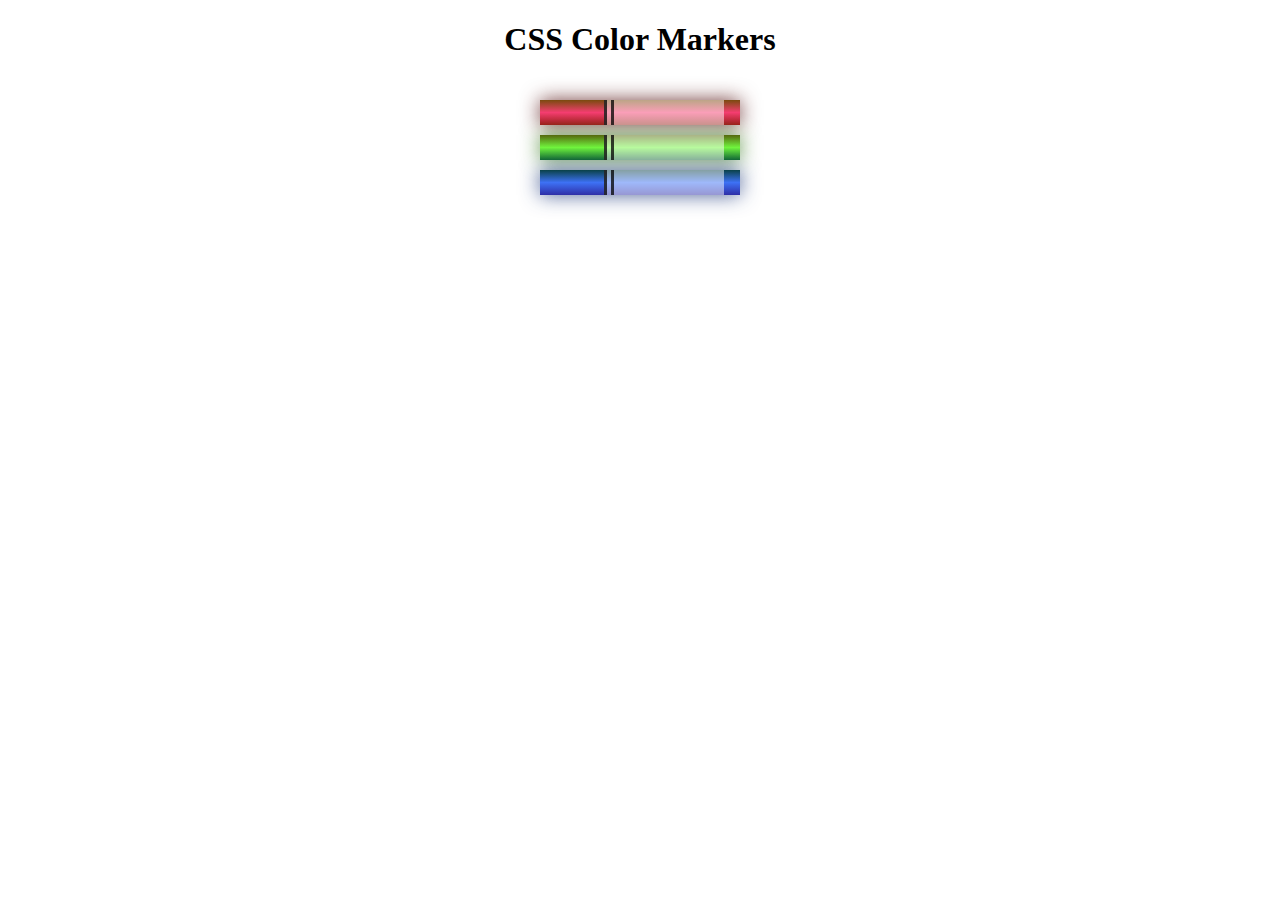
<file: CSS/CSS Color Marker/index.html>
<!DOCTYPE html>
<html lang="en">
  <head>
    <meta charset="utf-8">
    <meta name="viewport" content="width=device-width, initial-scale=1.0">
    <title>Colored Markers</title>
    <link rel="stylesheet" href="styles.css">
  </head>
  <body>
    <h1>CSS Color Markers</h1>
    <div class="container">
      <div class="marker red">
        <div class="cap"></div>
        <div class="sleeve"></div>
      </div>
      <div class="marker green">
        <div class="cap"></div>
        <div class="sleeve"></div>
      </div>
      <div class="marker blue">
        <div class="cap"></div>
        <div class="sleeve"></div>
      </div>
    </div>
  </body>
</html>
</file>
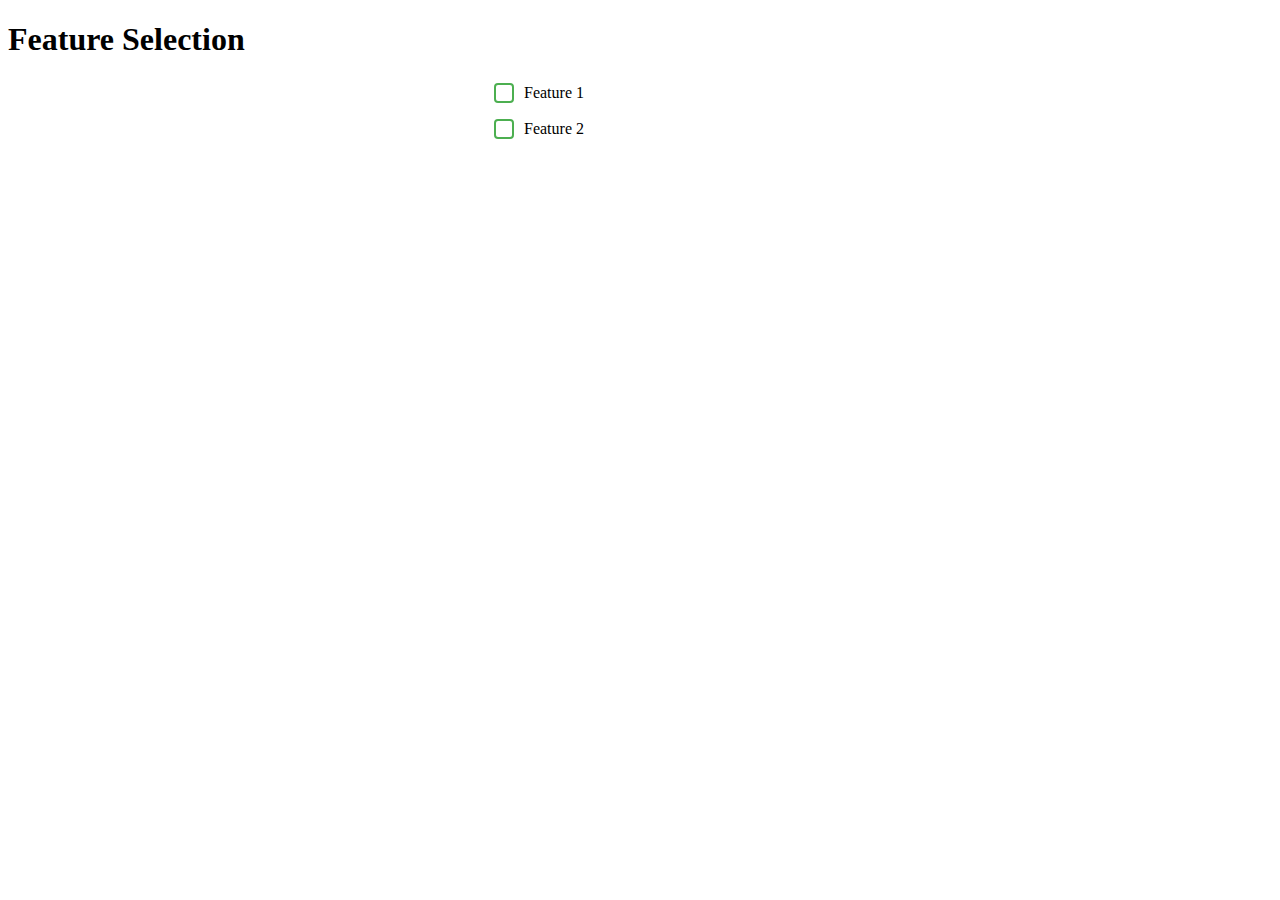
<file: CSS/Feature Selection Page/index.html>
<!DOCTYPE html>
<html lang="en">
<head>
  <meta charset="UTF-8">
  <title>Selection Feature Page</title>
  <link rel="stylesheet" href="styles.css">
</head>
<body>
  <h1>Feature Selection</h1>

  <div class="feature-card-container">
    <label class="feature-card">
      <input type="checkbox" /> Feature 1
    </label>

    <label class="feature-card">
      <input type="checkbox" /> Feature 2
    </label>
  </div>
</body>
</html>
</file>
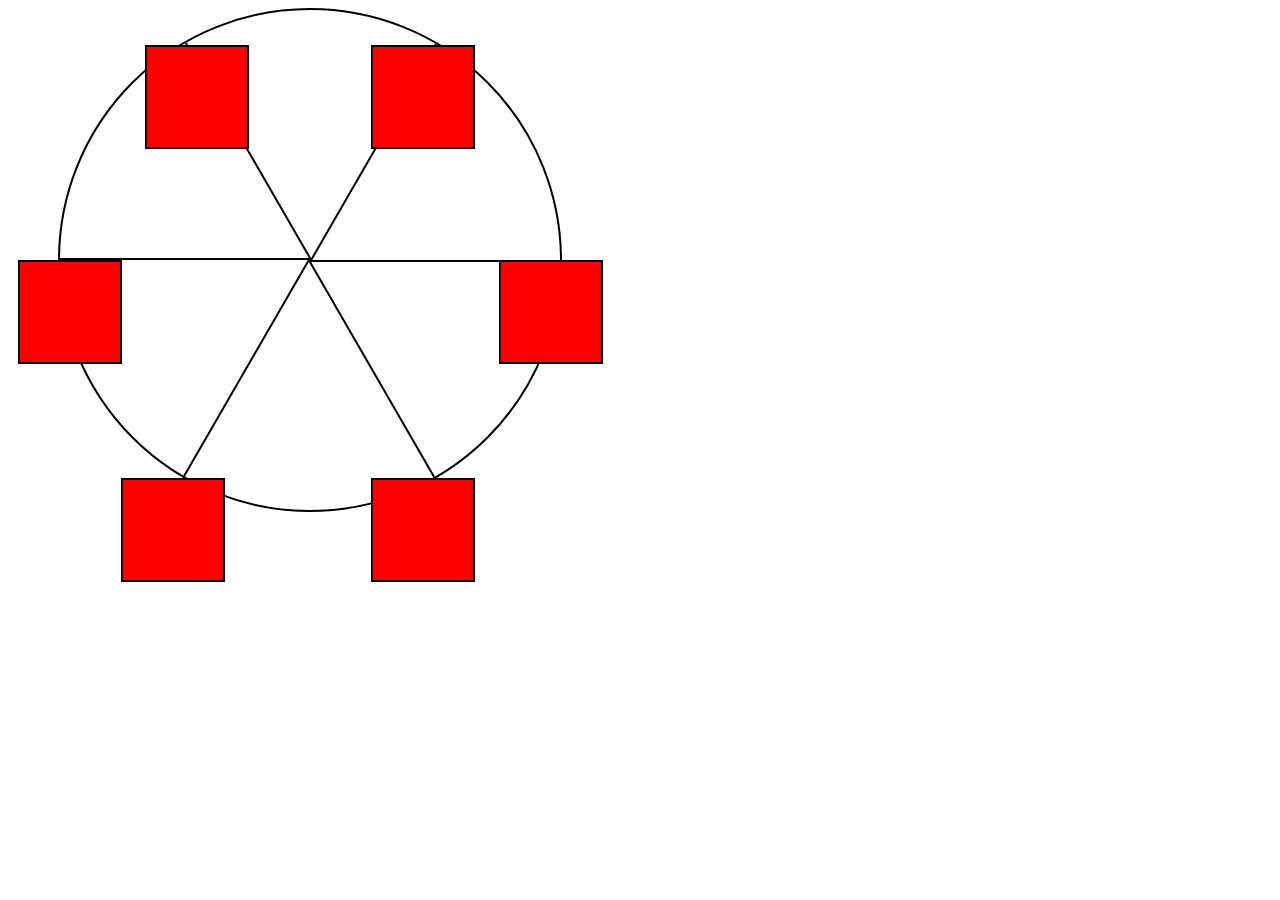
<file: CSS/Ferris Wheel/index.html>
<!DOCTYPE html>
<html lang="en">
  <head>
    <meta charset="UTF-8">
    <title>Ferris Wheel</title>
    <link rel="stylesheet" href="./styles.css">
  </head>
  <body>
    <div class="wheel">
      <span class="line"></span>
      <span class="line"></span>
      <span class="line"></span>
      <span class="line"></span>
      <span class="line"></span>
      <span class="line"></span>

      <div class="cabin"></div>
      <div class="cabin"></div>
      <div class="cabin"></div>
      <div class="cabin"></div>
      <div class="cabin"></div>
      <div class="cabin"></div>
    </div>
  </body>
</html>
</file>
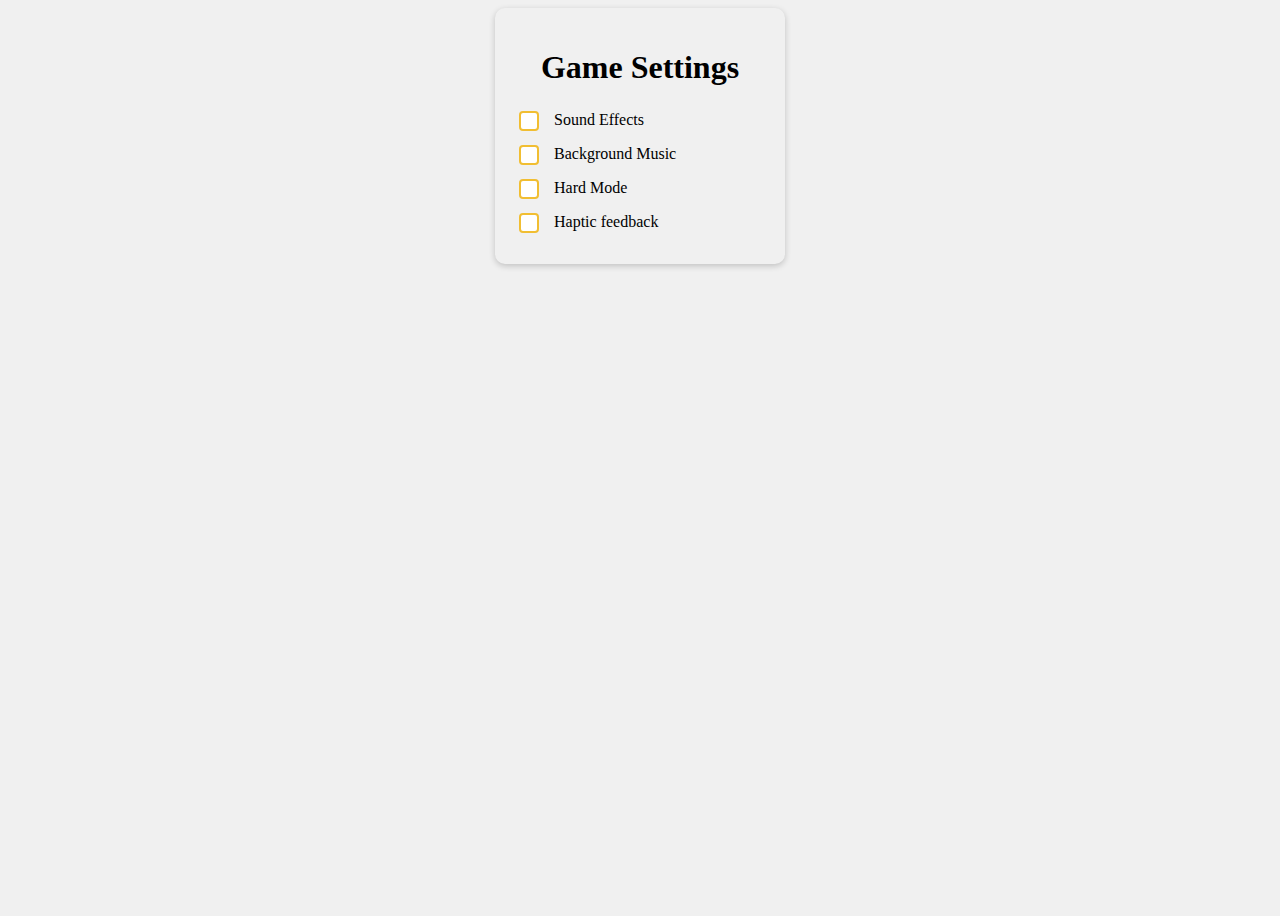
<file: CSS/Game Setting Panel/index.html>
<!DOCTYPE html>
<html lang="en">
  <head>
    <meta charset="UTF-8" />
    <meta name="viewport" content="width=device-width, initial-scale=1.0" />
    <title>Game Settings Panel</title>
    <link rel="stylesheet" href="styles.css" />
  </head>
  <body>
    <div class="settings-card">
      <h1>Game Settings</h1>
      <label> <input type="checkbox" />Sound Effects</label>
      <label> <input type="checkbox" />Background Music</label>
      <label> <input type="checkbox" />Hard Mode</label>
      <label> <input type="checkbox" />Haptic feedback</label>
    </div>
  </body>
</html>
</file>
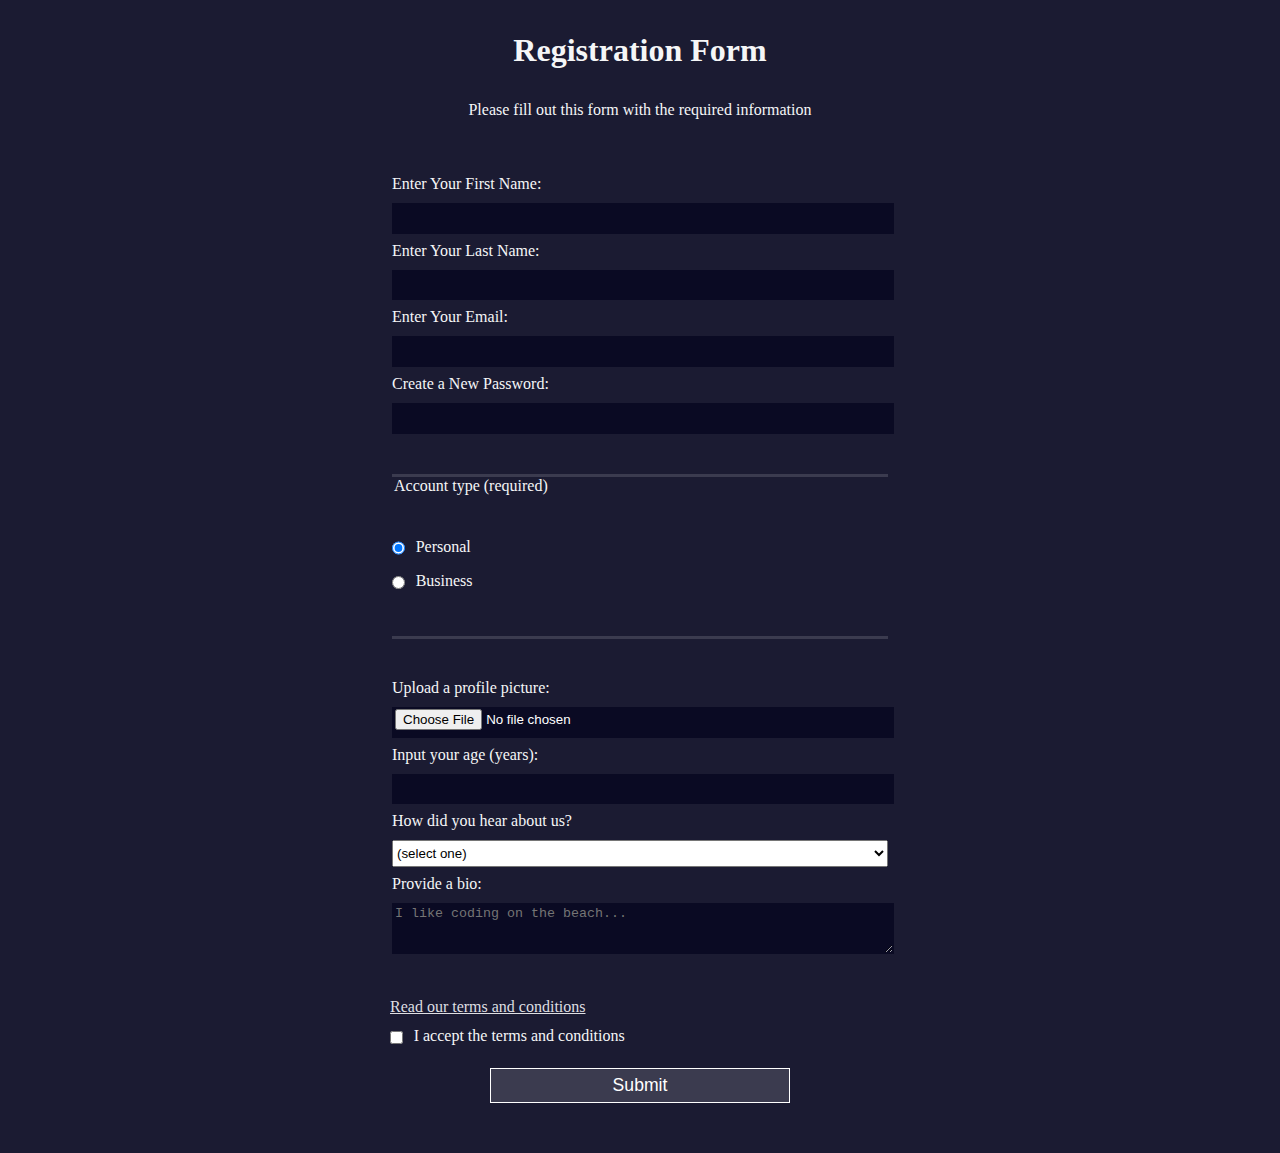
<file: CSS/Registration Form/index.html>
<!DOCTYPE html>
<html lang="en">
  <head>
    <meta charset="UTF-8">
    <title>Registration Form</title>
    <link rel="stylesheet" href="styles.css" />
  </head>
  <body>
    <h1>Registration Form</h1>
    <p>Please fill out this form with the required information</p>
    <form method="post" action='https://register-demo.freecodecamp.org'>
      <fieldset>
        <label for="first-name">Enter Your First Name: <input id="first-name" name="first-name" type="text" required /></label>
        <label for="last-name">Enter Your Last Name: <input id="last-name" name="last-name" type="text" required /></label>
        <label for="email">Enter Your Email: <input id="email" name="email" type="email" required /></label>
        <label for="new-password">Create a New Password: <input id="new-password" name="new-password" type="password" pattern="[a-z0-5]{8,}" required /></label>
      </fieldset>
      <fieldset>
        <legend>Account type (required)</legend>
        <label for="personal-account"><input id="personal-account" type="radio" name="account-type" value="personal" class="inline" checked /> Personal</label>
        <label for="business-account"><input id="business-account" type="radio" name="account-type" value="business" class="inline" /> Business</label>
      </fieldset>
      <fieldset>
        <label for="profile-picture">Upload a profile picture: <input id="profile-picture" type="file" name="file" /></label>
        <label for="age">Input your age (years): <input id="age" type="number" name="age" min="13" max="120" /></label>
        <label for="referrer">How did you hear about us?
          <select id="referrer" name="referrer">
            <option value="">(select one)</option>
            <option value="1">freeCodeCamp News</option>
            <option value="2">freeCodeCamp YouTube Channel</option>
            <option value="3">freeCodeCamp Forum</option>
            <option value="4">Other</option>
          </select>
        </label>
        <label for="bio">Provide a bio:
          <textarea id="bio" name="bio" rows="3" cols="30" placeholder="I like coding on the beach..."></textarea>
        </label>
      </fieldset>
      <a href="https://www.freecodecamp.org/news/terms-of-service">Read our terms and conditions</a>
      <label for="terms-and-conditions">
        <input class="inline" name="terms" id="terms-and-conditions" type="checkbox" required />
        I accept the terms and conditions
      </label>
      <input type="submit" value="Submit" />
    </form>
  </body>
</html>
</file>
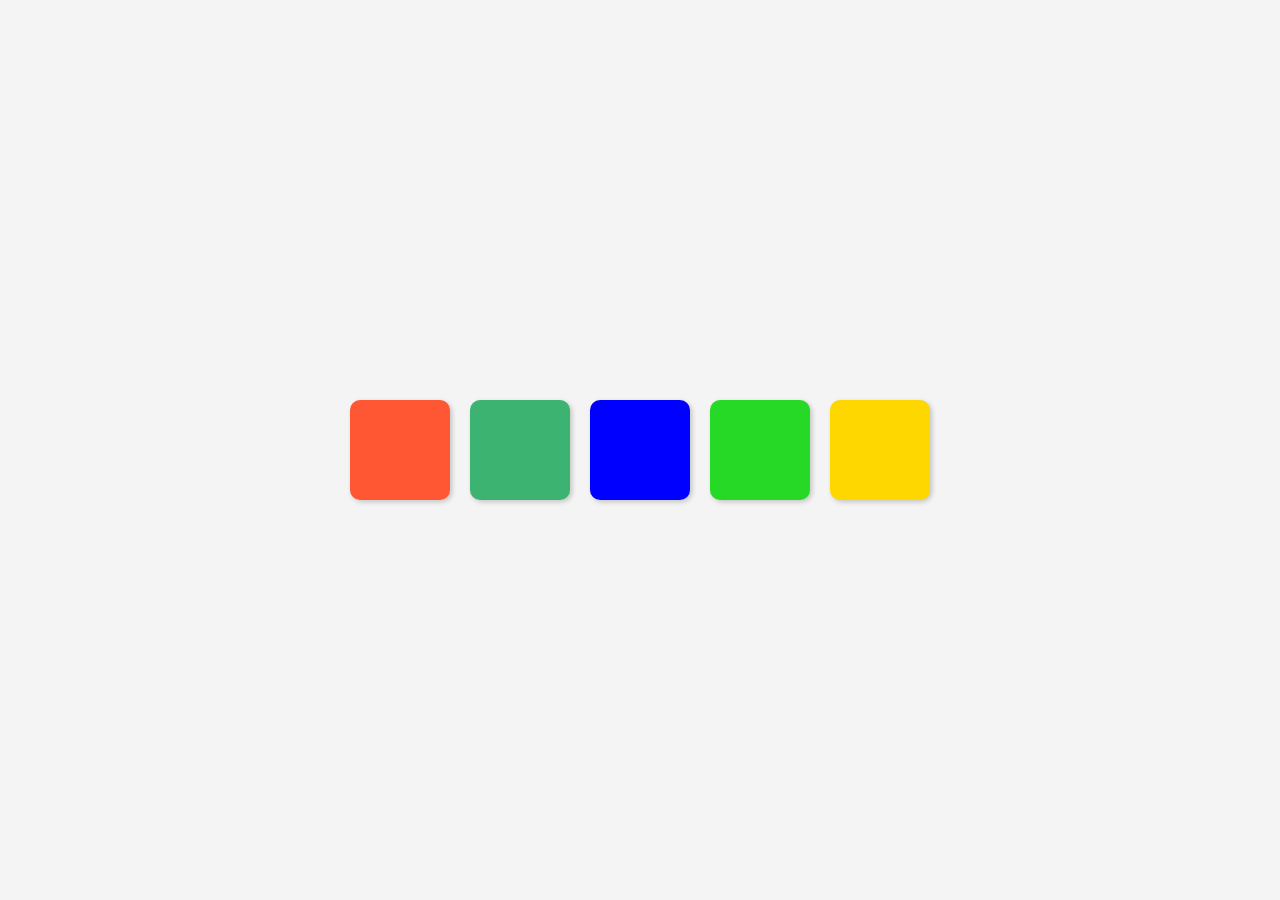
<file: CSS/Set Of Colored Boxes/index.html>
<!DOCTYPE html>
<html lang="en">
<head>
    <meta charset="UTF-8">
    <meta name="viewport" content="width=device-width, initial-scale=1.0">
    <title>Colored Boxes</title>
    <link rel="stylesheet" href="styles.css">
</head>
<body>
    <div class="color-grid">
        <div class="color-box color1"></div>
        <div class="color-box color2"></div>
        <div class="color-box color3"></div>
        <div class="color-box color4"></div>
        <div class="color-box color5"></div>
    </div>
</body>
</html>
</file>
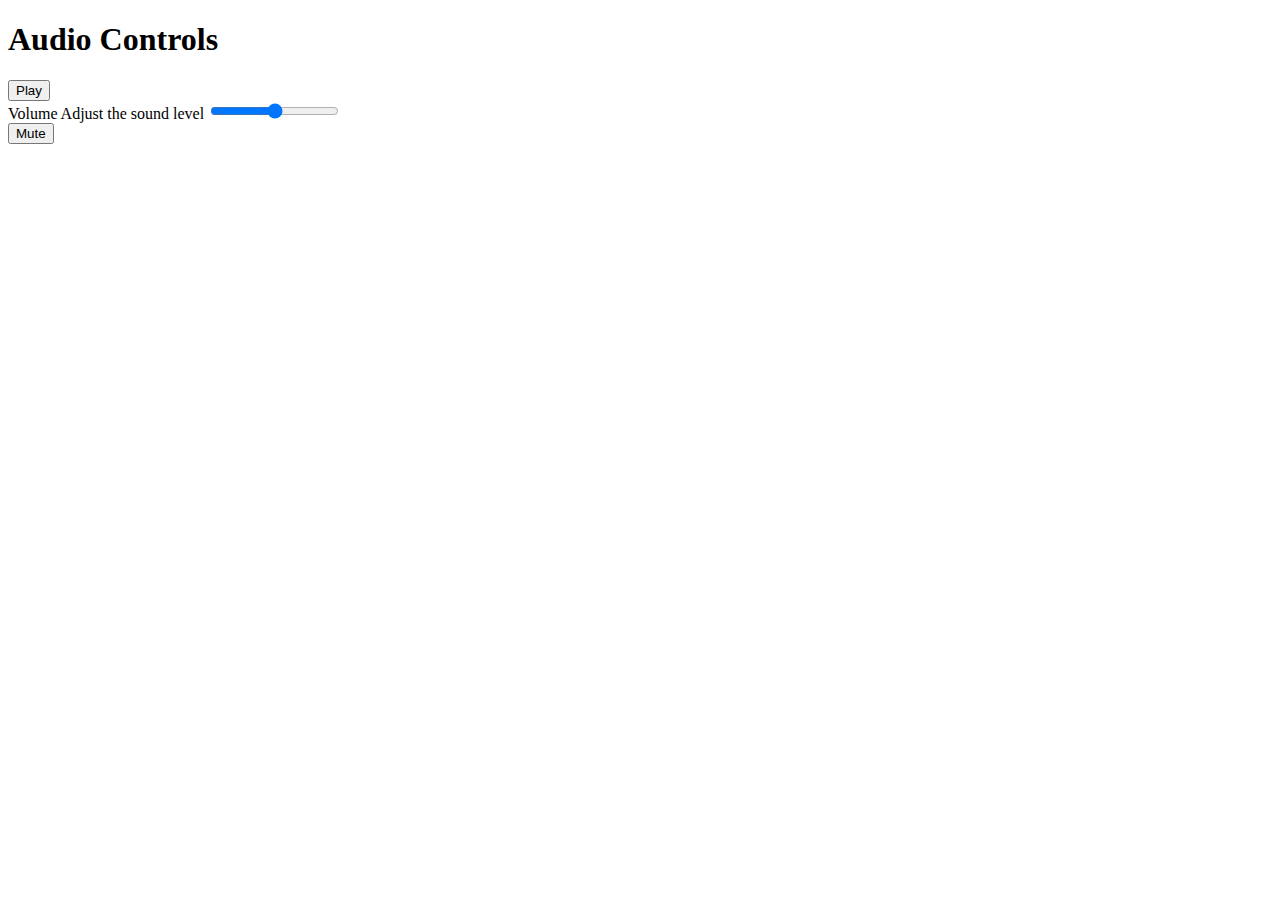
<file: Accessible Audio Controller.html>
<!DOCTYPE html>
<html lang="en">

<head>
    <meta charset="UTF-8">
    <title>Accessible Controls</title>
</head>

<body>

    <h1>Audio Controls</h1>

    <button type="button">Play</button>

    <div>
        <span id="volume-label">Volume</span>
        <span id="volume-description">Adjust the sound level</span>
        <input type="range" min="0" max="100" value="50" aria-labelledby="volume-label volume-description">
    </div>

    <button type="button">Mute</button>

</body>

</html>
</file>
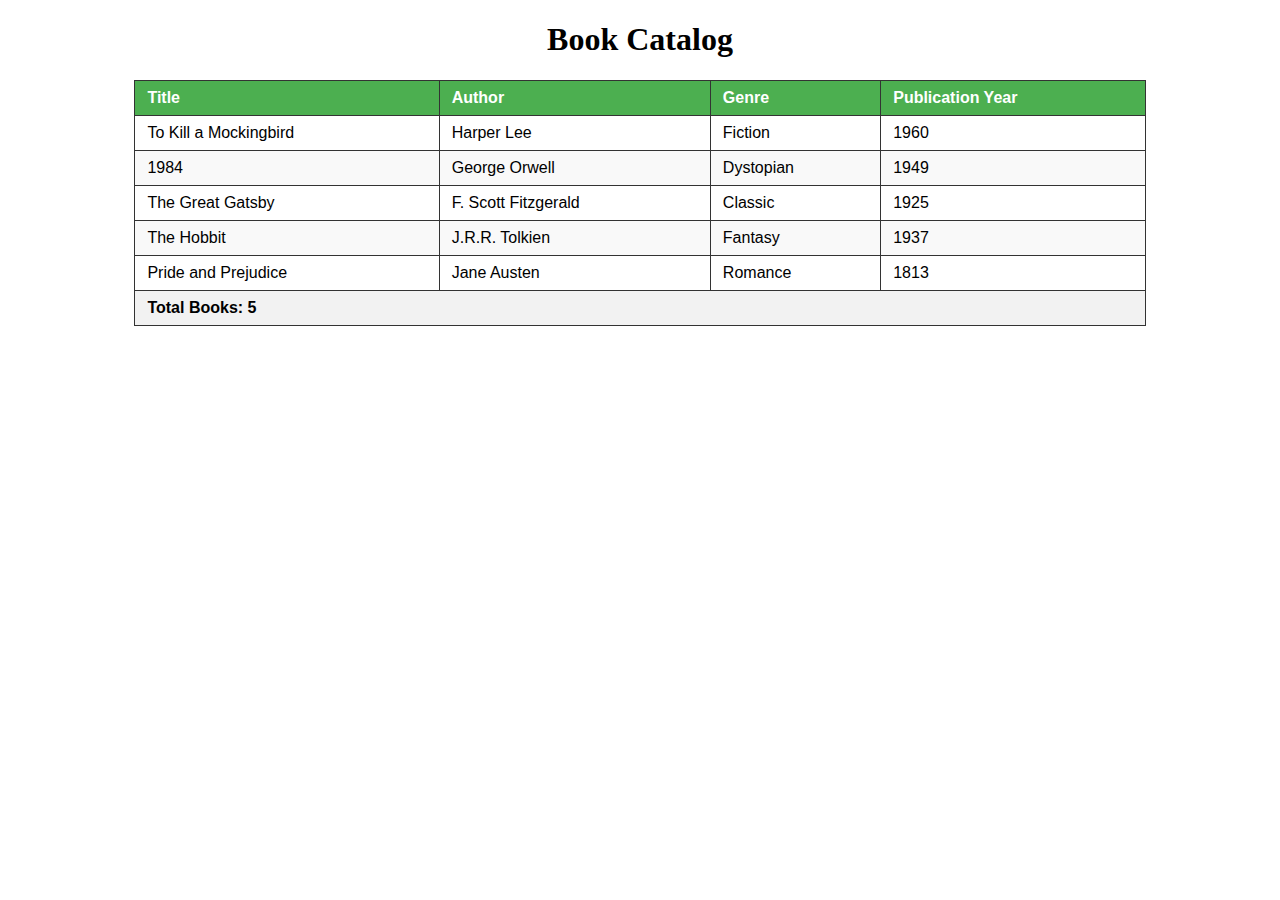
<file: Book Catalog Table.html>
<!DOCTYPE html>
<html lang="en">
<head>
  <meta charset="UTF-8">
  <meta name="viewport" content="width=device-width, initial-scale=1.0">
  <title>Book Catalog</title>
  <style>
    table {
      width: 80%;
      margin: 20px auto;
      border-collapse: collapse;
      font-family: Arial, sans-serif;
    }
    th, td {
      border: 1px solid #333;
      padding: 8px 12px;
      text-align: left;
    }
    thead {
      background-color: #4CAF50;
      color: white;
    }
    tfoot {
      background-color: #f2f2f2;
      font-weight: bold;
      text-align: center;
    }
    tbody tr:nth-child(even) {
      background-color: #f9f9f9;
    }
  </style>
</head>
<body>

  <h1 style="text-align:center;">Book Catalog</h1>

  <table>
    <!-- Table Head -->
    <thead>
      <tr>
        <th>Title</th>
        <th>Author</th>
        <th>Genre</th>
        <th>Publication Year</th>
      </tr>
    </thead>

    <!-- Table Body -->
    <tbody>
      <tr>
        <td>To Kill a Mockingbird</td>
        <td>Harper Lee</td>
        <td>Fiction</td>
        <td>1960</td>
      </tr>
      <tr>
        <td>1984</td>
        <td>George Orwell</td>
        <td>Dystopian</td>
        <td>1949</td>
      </tr>
      <tr>
        <td>The Great Gatsby</td>
        <td>F. Scott Fitzgerald</td>
        <td>Classic</td>
        <td>1925</td>
      </tr>
      <tr>
        <td>The Hobbit</td>
        <td>J.R.R. Tolkien</td>
        <td>Fantasy</td>
        <td>1937</td>
      </tr>
      <tr>
        <td>Pride and Prejudice</td>
        <td>Jane Austen</td>
        <td>Romance</td>
        <td>1813</td>
      </tr>
    </tbody>

    <!-- Table Footer -->
    <tfoot>
      <tr>
        <td colspan="4">Total Books: 5</td>
      </tr>
    </tfoot>
  </table>

</body>
</html>
</file>
<file: CSS/CSS Color Marker/styles.css>
h1 {
  text-align: center;
}

.container {
  background-color: rgb(255, 255, 255);
  padding: 10px 0;
}

.marker {
  width: 200px;
  height: 25px;
  margin: 10px auto;
}

.cap {
  width: 60px;
  height: 25px;
}

.sleeve {
  width: 110px;
  height: 25px;
  background-color: rgba(255, 255, 255, 0.5);
  border-left: 10px double rgba(0, 0, 0, 0.75);
}

.cap, .sleeve {
  display: inline-block;
}

.red {
  background: linear-gradient(rgb(122, 74, 14), rgb(245, 62, 113), rgb(162, 27, 27));
  box-shadow: 0 0 20px 0 rgba(83, 14, 14, 0.8);
}

.green {
  background: linear-gradient(#55680D, #71F53E, #116C31);
  box-shadow: 0 0 20px 0 #3B7E20CC;
}

.blue {
  background: linear-gradient(hsl(186, 76%, 16%), hsl(223, 90%, 60%), hsl(240, 56%, 42%));
  box-shadow: 0 0 20px 0 hsla(223,59%,31%,0.8);
}
</file>
<file: CSS/Feature Selection Page/styles.css>
.feature-card-container {
  display: flex;
  flex-direction: column;
  gap: 10px;
  max-width: 300px;
  margin: 0 auto;
}

.feature-card {
  display: flex;
  align-items: center;
  cursor: pointer;
}

input[type="checkbox"] {
  appearance: none; 
  width: 20px;
  height: 20px;
  border: 2px solid #4caf50; 
  border-radius: 4px;
  background-color: white;
  margin-right: 10px;
  cursor: pointer;
  position: relative;
}

input[type="checkbox"]:checked {
  background-color: #4caf50;  
  border-color: #2e7d32; 
}

input[type="checkbox"]:checked::after {
  content: "✓";  
  display: block;
  text-align: center;
  font-weight: bold;
  color: white;
  line-height: 20px;
}
</file>
<file: CSS/Ferris Wheel/styles.css>
.wheel {
  border: 2px solid black;
  border-radius: 50%;
  margin-left: 50px;
  position: absolute;
  height: 55vw;
  width: 55vw;
  max-width: 500px;
  max-height: 500px;
  animation-name: wheel;
  animation-duration: 10s;
  animation-iteration-count: infinite;
  animation-timing-function: linear;
}

.line {
  background-color: black;
  width: 50%;
  height: 2px;
  position: absolute;
  top: 50%;
  left: 50%;
  transform-origin: 0% 0%;
}

.line:nth-of-type(2) {
  transform: rotate(60deg);
}
.line:nth-of-type(3) {
  transform: rotate(120deg);
}
.line:nth-of-type(4) {
  transform: rotate(180deg);
}
.line:nth-of-type(5) {
  transform: rotate(240deg);
}
.line:nth-of-type(6) {
  transform: rotate(300deg);
}

.cabin {
  background-color: red;
  width: 20%;
  height: 20%;
  position: absolute;
  border: 2px solid;
  transform-origin: 50% 0%;
  animation: cabins 10s ease-in-out infinite;
}

.cabin:nth-of-type(1) {
  right: -8.5%;
  top: 50%;
}
.cabin:nth-of-type(2) {
  right: 17%;
  top: 93.5%;
}
.cabin:nth-of-type(3) {
  right: 67%;
  top: 93.5%;
}
.cabin:nth-of-type(4) {
  left: -8.5%;
  top: 50%;
}
.cabin:nth-of-type(5) {
  left: 17%;
  top: 7%;
}
.cabin:nth-of-type(6) {
  right: 17%;
  top: 7%;
}

@keyframes wheel {
   0% {
     transform: rotate(0deg);
   }
   100% {
     transform: rotate(360deg);
   }
}

@keyframes cabins {
  0% {
    transform: rotate(0deg);
  }
  25% {
    background-color: yellow;
  }
  50% {
    background-color: purple;
  }
  75%{
    background-color: yellow;
  }
  100% {
    transform: rotate(-360deg);
  }
}
</file>
<file: CSS/Game Setting Panel/styles.css>
body {
  height: 100vh;
  background-color: #f0f0f0;
  text-align: center;
}

.settings-card {
  max-width: 250px;
  padding: 20px;
  border-radius: 10px;
  box-shadow: 0 2px 6px rgba(0, 0, 0, 0.2);
  margin: auto;
  text-align: left;
}

h1 {
  text-align: center;
}

label {
  display: block;
  cursor: pointer;
  margin: 8px auto;
}

input[type='checkbox'] {
  width: 20px;
  height: 20px;
  cursor: pointer;
  appearance: none;
  border: 2px solid #f1be32;
  border-radius: 4px;
  background-color: white;
  transition: all 0.3s;
  vertical-align: middle;
  margin-right: 15px;
}

input[type='checkbox']:checked {
  background-color: #f1be32;
  border-color: #e2a60d;
}

input[type="checkbox"]:checked::after {
  content: "✓"; 
  display: block;   
  text-align: center; 
  font-weight: bold;  
  color: white; 
  line-height: 20px;
}
</file>
<file: CSS/Registration Form/styles.css>
body {
  width: 100%;
  height: 100vh;
  margin: 0;
  background-color: #1b1b32;
  color: #f5f6f7;
  font-family: Tahoma;
  font-size: 16px;
}

h1, p {
  margin: 1em auto;
  text-align: center;
}

form {
  width: 60vw;
  max-width: 500px;
  min-width: 300px;
  margin: 0 auto;
  padding-bottom: 2em;
}

fieldset {
  border: none;
  padding: 2rem 0;
  border-bottom: 3px solid #3b3b4f;
}

fieldset:last-of-type {
  border-bottom: none;
}

label {
  display: block;
  margin: 0.5rem 0;
}

input,
textarea,
select {
  margin: 10px 0 0 0;
  width: 100%;
  min-height: 2em;
}

input, textarea {
  background-color: #0a0a23;
  border: 1px solid #0a0a23;
  color: #ffffff;
}

.inline {
  width: unset;
  margin: 0 0.5em 0 0;
  vertical-align: middle;
}

input[type="submit"] {
  display: block;
  width: 60%;
  margin: 1em auto;
  height: 2em;
  font-size: 1.1rem;
  background-color: #3b3b4f;
  border-color: white;
  min-width: 300px;
}

input[type="file"] {
  padding: 1px 2px;
}

a {
  color: #dfdfe2;
}
</file>
<file: CSS/Set Of Colored Boxes/styles.css>
/* 1. Body background */
body {
    background-color: #f4f4f4;
    display: flex;
    justify-content: center;
    align-items: center;
    height: 100vh;
    margin: 0;
    font-family: Arial, sans-serif;
}

/* 2. Grid container */
.color-grid {
    display: flex;
    gap: 20px; /* space between boxes */
}

/* 3. Boxes styling */
.color-box {
    width: 100px;
    height: 100px;
    border-radius: 10px;
    box-shadow: 2px 2px 5px rgba(0,0,0,0.2);
}

/* 4. Individual colors */
.color1 {
    background-color: #FF5733; /* Hexadecimal */
}

.color2 {
    background-color: rgb(60, 179, 113); /* RGB */
}

.color3 {
    background-color: blue; /* Predefined word color */
}

.color4 {
    background-color: hsl(120, 70%, 50%); /* HSL */
}

.color5 {
    background-color: #FFD700; /* Any other color (hex again is fine) */
}
</file>
